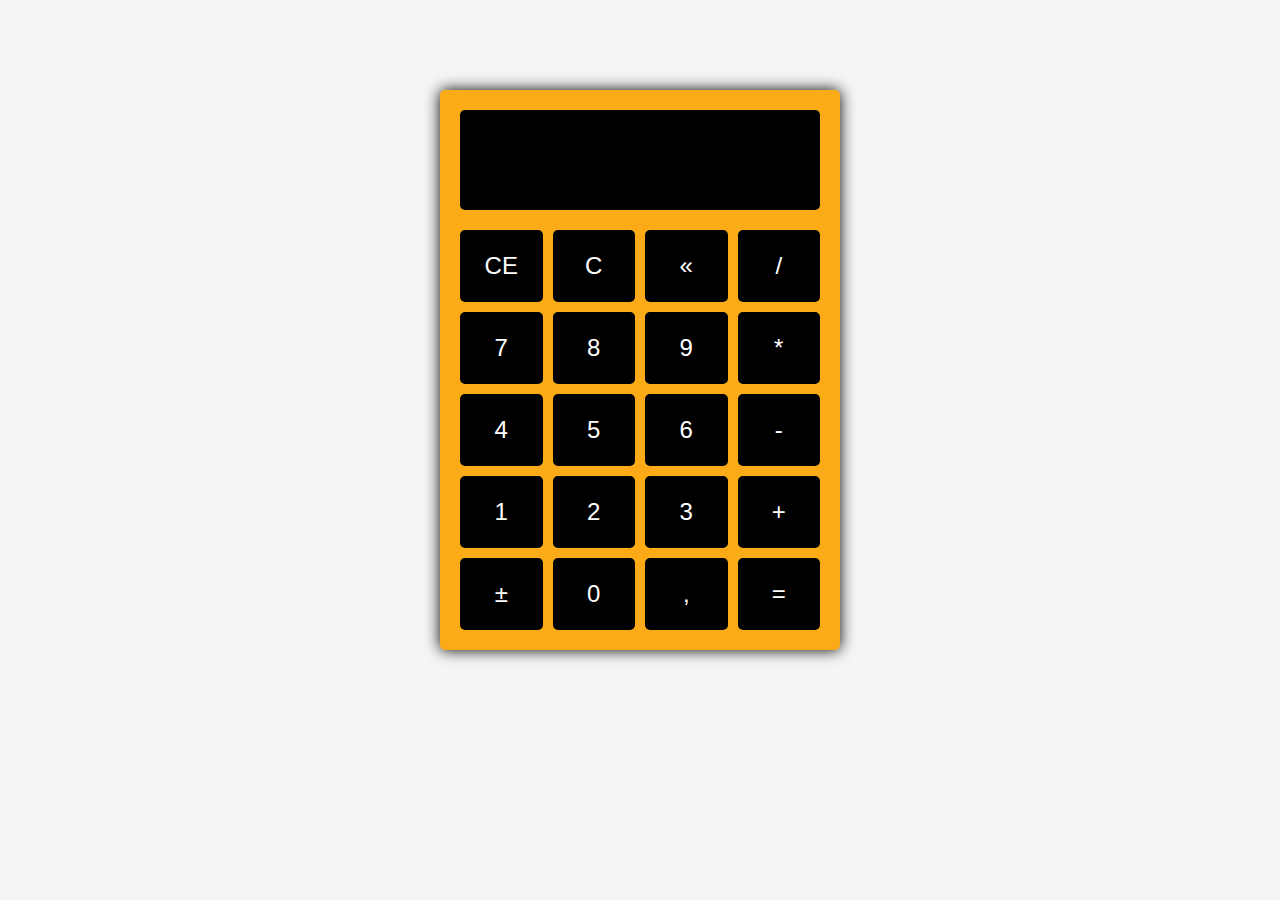
<file: Mini Projetos/calculadora/index.html>
<!DOCTYPE html>
<html lang="en">
<head>
    <meta charset="UTF-8">
    <meta http-equiv="X-UA-Compatible" content="IE=edge">
    <meta name="viewport" content="width=device-width, initial-scale=1.0">
    <link rel="stylesheet" href="style.css">
    <title>Calculadora</title>
</head>
<body>
    <div class="calculator">
        <div class="display" id="display"></div>
        <div class="calculator-buttons">
            <button id="limparDisplay">CE</button>
            <button id="limparCalculo">C</button>
            <button id="backspace">«</button>
            <button id="operadorDividir">/</button>
            <button id="tecla7">7</button>
            <button id="tecla8">8</button>
            <button id="tecla9">9</button>
            <button id="operadorMultiplicar">*</button>
            <button id="tecla4">4</button>
            <button id="tecla5">5</button>
            <button id="tecla6">6</button>
            <button id="operadorSubtrair">-</button>
            <button id="tecla1">1</button>
            <button id="tecla2">2</button>
            <button id="tecla3">3</button>
            <button id="operadorAdicionar">+</button>
            <button id="inverter">±</button>
            <button id="tecla0">0</button>
            <button id="decimal">,</button>
            <button id="igual">=</button>
        </div>
    </div>
    <script src="main.js"></script>
</body>
</html>
</file>
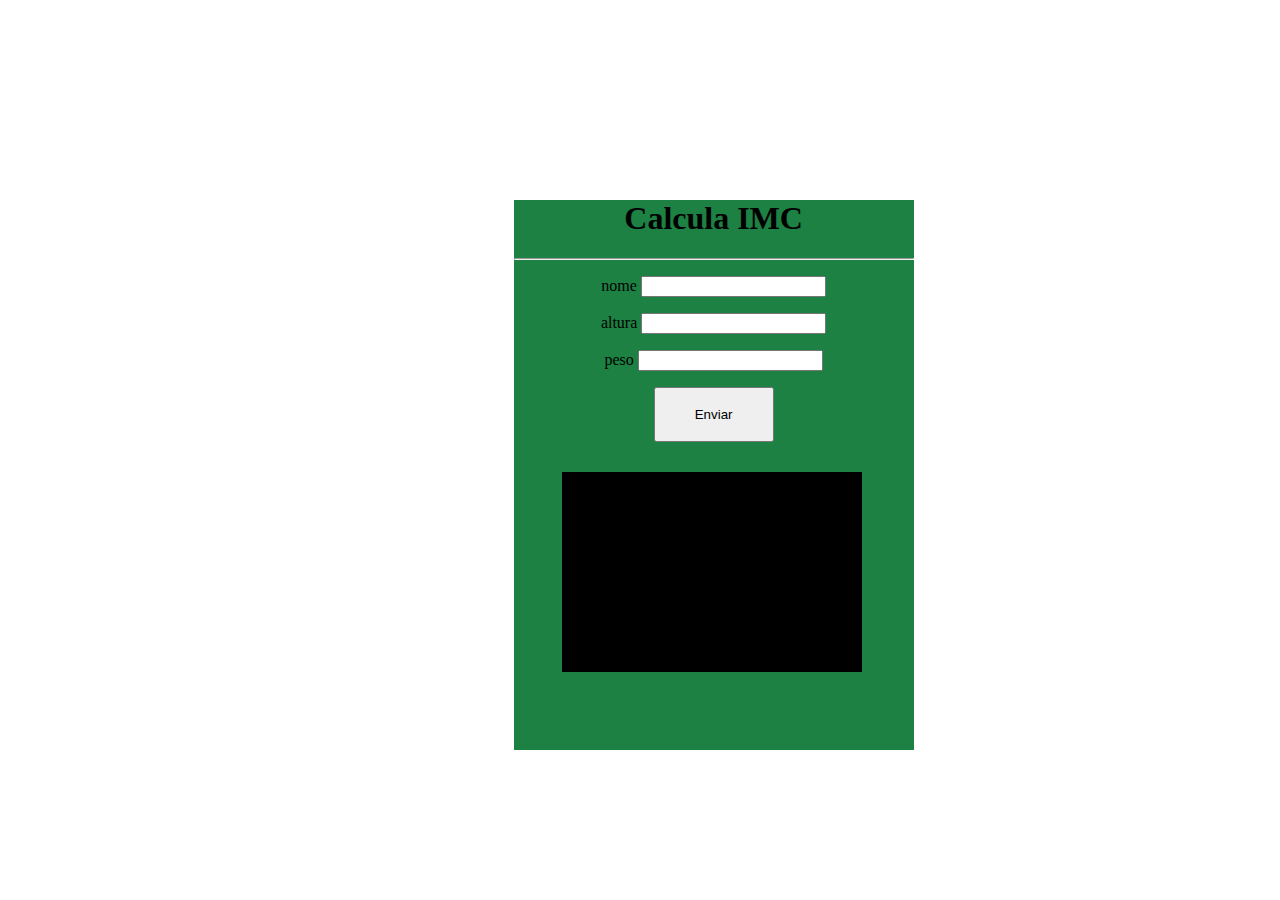
<file: Mini Projetos/calculaIMC/index.html>
<!DOCTYPE html>
<html lang="en">
<head>
    <meta charset="UTF-8">
    <meta http-equiv="X-UA-Compatible" content="IE=edge">
    <meta name="viewport" content="width=device-width, initial-scale=1.0">
    <link rel="stylesheet" href="style.css">
    <title>Calcula IMC</title>
</head>
<body>
    
    <form class="formulario">
        <h1>Calcula IMC</h1>
        <hr>
        <P>nome <input type="text" id="nome"></P>
        <P>altura <input type="number" id="altura"></P>
        <P>peso <input type="number" id="peso"></P>
        <button class="botao" id="calcular">Enviar</button>
        <div class="result" id="resultado"></div>
    </form>



    <script src="main.js"></script>
</body>
</html>
</file>
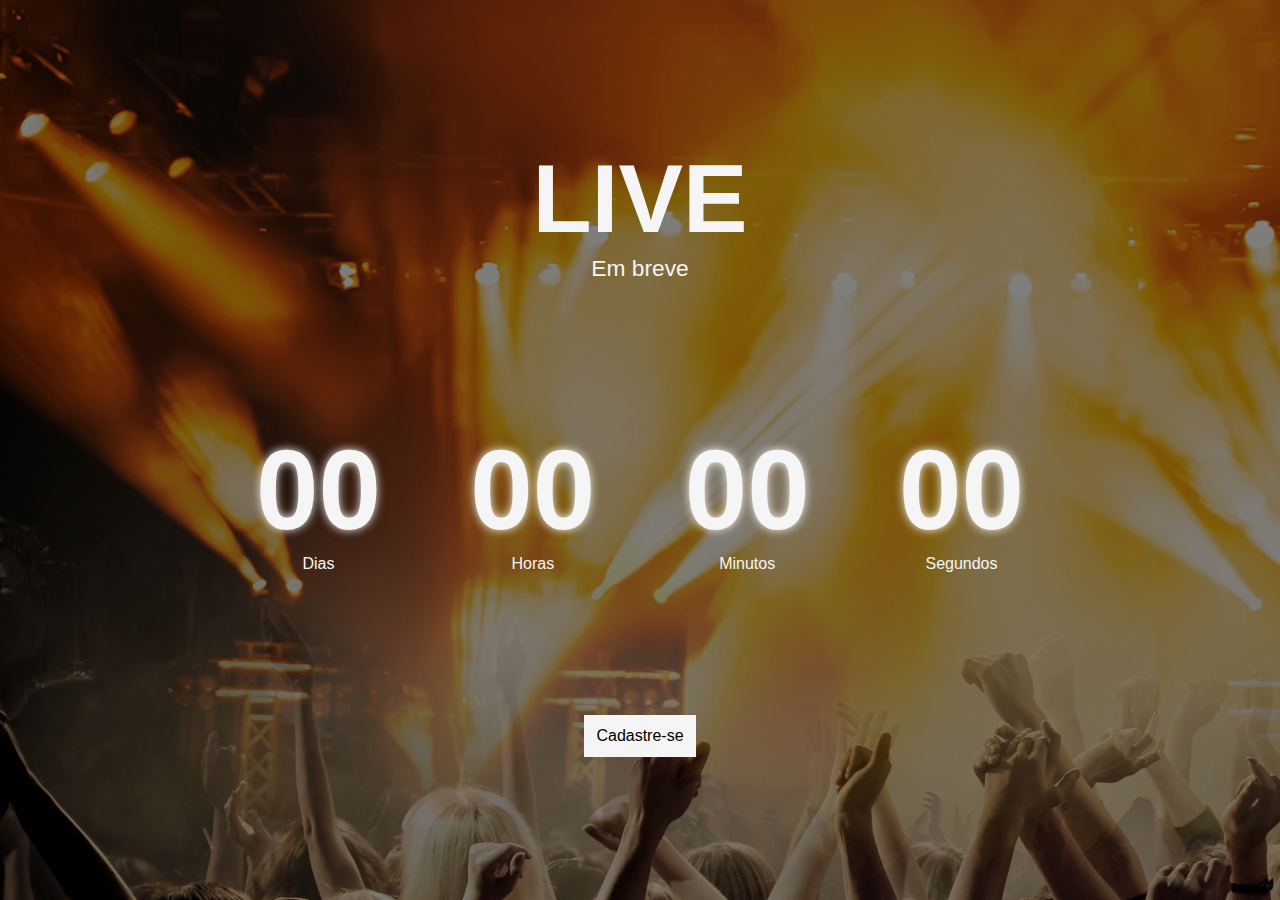
<file: Mini Projetos/countdown/index.html>
<!DOCTYPE html>
<html lang="en">
<head>
    <meta charset="UTF-8">
    <meta http-equiv="X-UA-Compatible" content="IE=edge">
    <meta name="viewport" content="width=device-width, initial-scale=1.0">
    <link rel="stylesheet" href="style.css">
    <title>countdown</title>
</head>
<body>
    <div class="container">
        <div class='title'>
            <h1>LIVE</h1>
            <p>Em breve</p>
        </div>

        <div class="countdown">
            <div >
                <h1 id="dias">00</h1>
                <p>Dias</p>
            </div>
            <div>
                <h1 id="horas">00</h1>
                <p>Horas</p>
            </div>
            <div>
                <h1  id="minutos">00</h1>
                <p>Minutos</p>
            </div>
            <div>
                <h1 id="segundos">00</h1>
                <p>Segundos</p>
            </div>
        </div>

        <div class='button'>
            <p>Cadastre-se</p>
        </div>
    </div>


    <script src="main.js"></script>
</body>
</html>
</file>
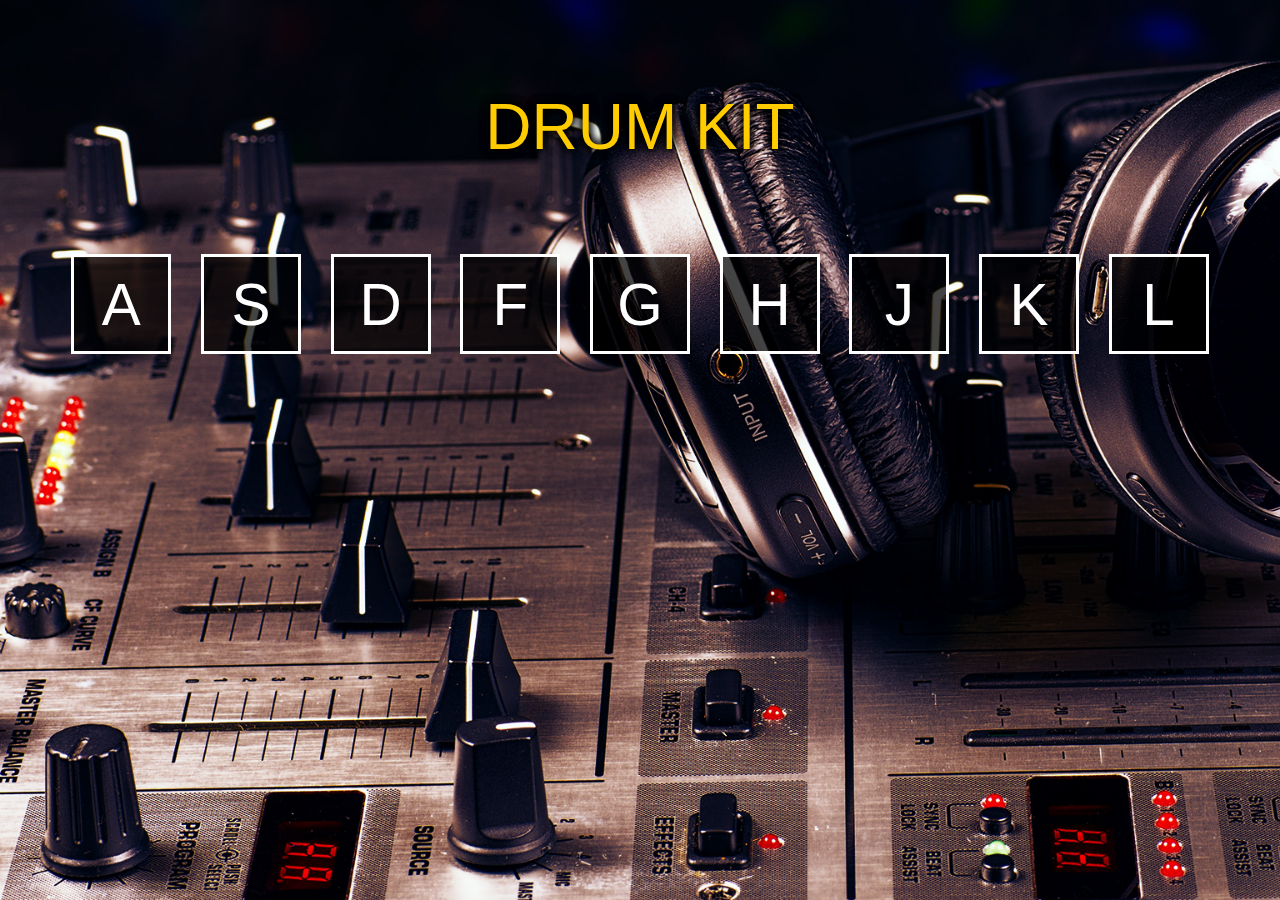
<file: Mini Projetos/drumkit/index.html>
<!DOCTYPE html>
<html lang="en">
<head>
    <meta charset="UTF-8">
    <meta http-equiv="X-UA-Compatible" content="IE=edge">
    <meta name="viewport" content="width=device-width, initial-scale=1.0">
    <link rel="stylesheet" href="style.css">
    <title>DRUM KIT</title>
</head>
<body>
    <main>
        <div class="title">DRUM KIT</div>
        <div class="container" id="container">
            <!-- <div class="key">A</div>
            <div class="key">S</div>
            <div class="key">D</div> -->
        </div>

    </main>

    <script src="main.js"></script>
</body>
</html>
</file>
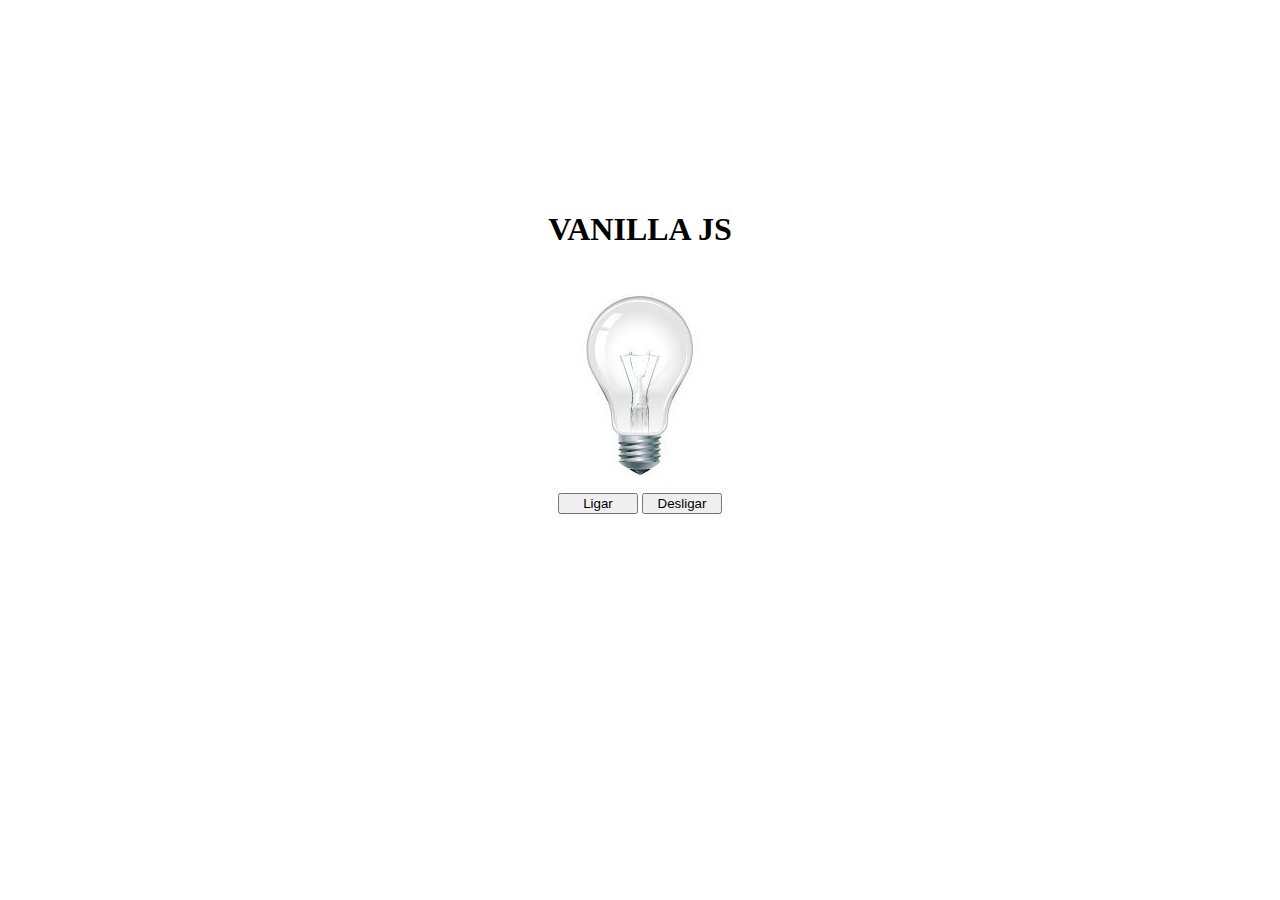
<file: Mini Projetos/lampada/index.html>
<!DOCTYPE html>
<html lang="en">
<head>
    <meta charset="UTF-8">
    <meta http-equiv="X-UA-Compatible" content="IE=edge">
    <meta name="viewport" content="width=device-width, initial-scale=1.0">
    <link rel="stylesheet" href="style.css">
    <title>Lâmpada</title>
</head>
<body>
    <header><h1>VANILLA JS</h1></header>
    <main>
    <div>
        <img src="imgs/desligada.jpg" alt="Lâmpada desligada" id="lamp">
    </div>
    <div>
        <button id="turnOn">Ligar</button>
        <button id="turnOff">Desligar</button>
    </div>
</main>
    <script src="main.js"></script>
</body>
</html>
</file>
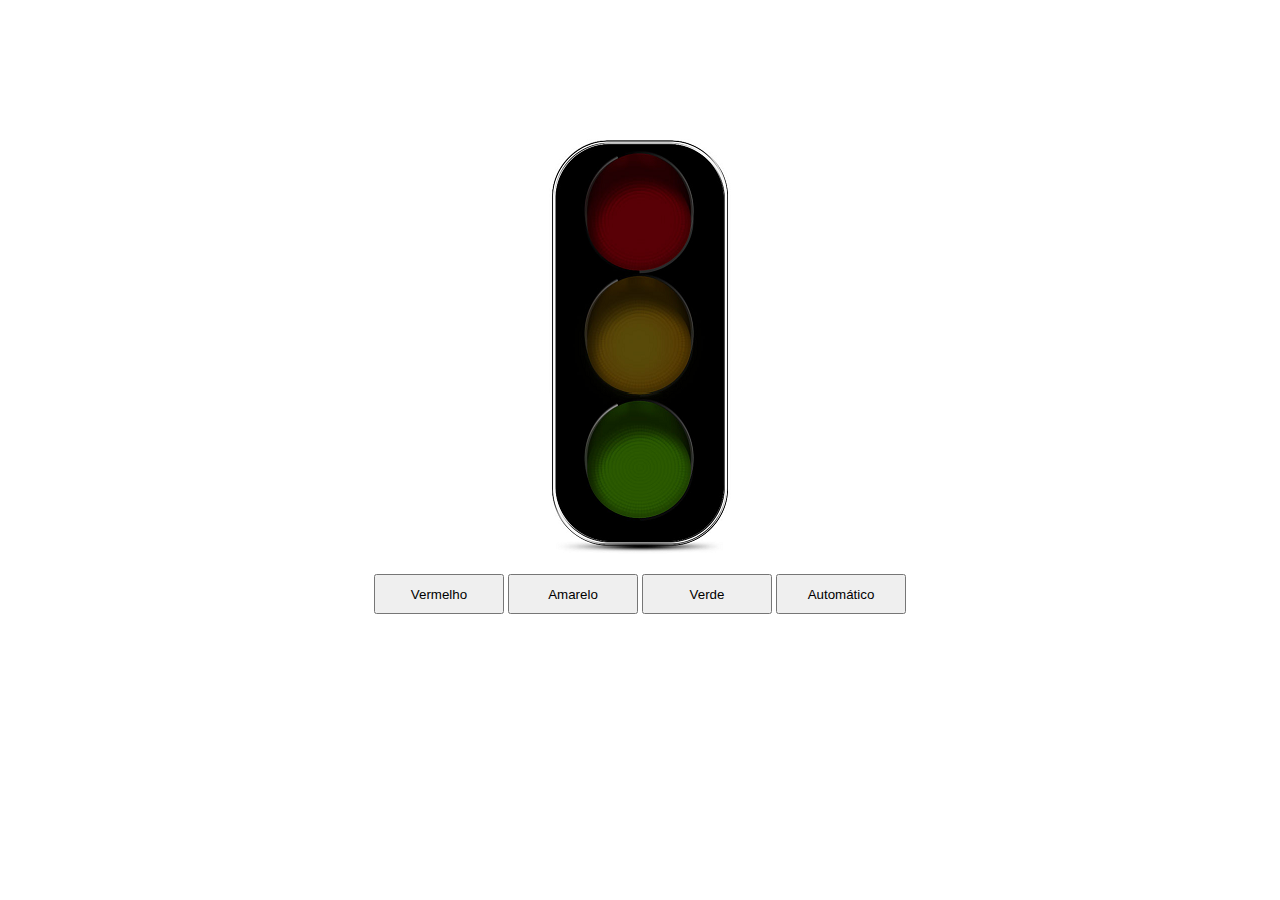
<file: Mini Projetos/semaforo/index.html>
<!DOCTYPE html>
<html lang="en">
<head>
    <meta charset="UTF-8">
    <meta http-equiv="X-UA-Compatible" content="IE=edge">
    <meta name="viewport" content="width=device-width, initial-scale=1.0">
    <link rel="stylesheet" href="style.css">
    <title>Semaforo</title>
</head>
<body>
    <main>
    <div class="div">
        <img src="imgs/desligado.png" alt="semaforo" id="semaforo">
    </div>
    <div id="buttons">
        <button id="red">Vermelho</button>
        <button id="yellow">Amarelo</button>
        <button id="green">Verde</button>
        <button id="automatic">Automático</button>
    </div>
</main>
<script src="main.js"></script>
</body>
</html>
</file>
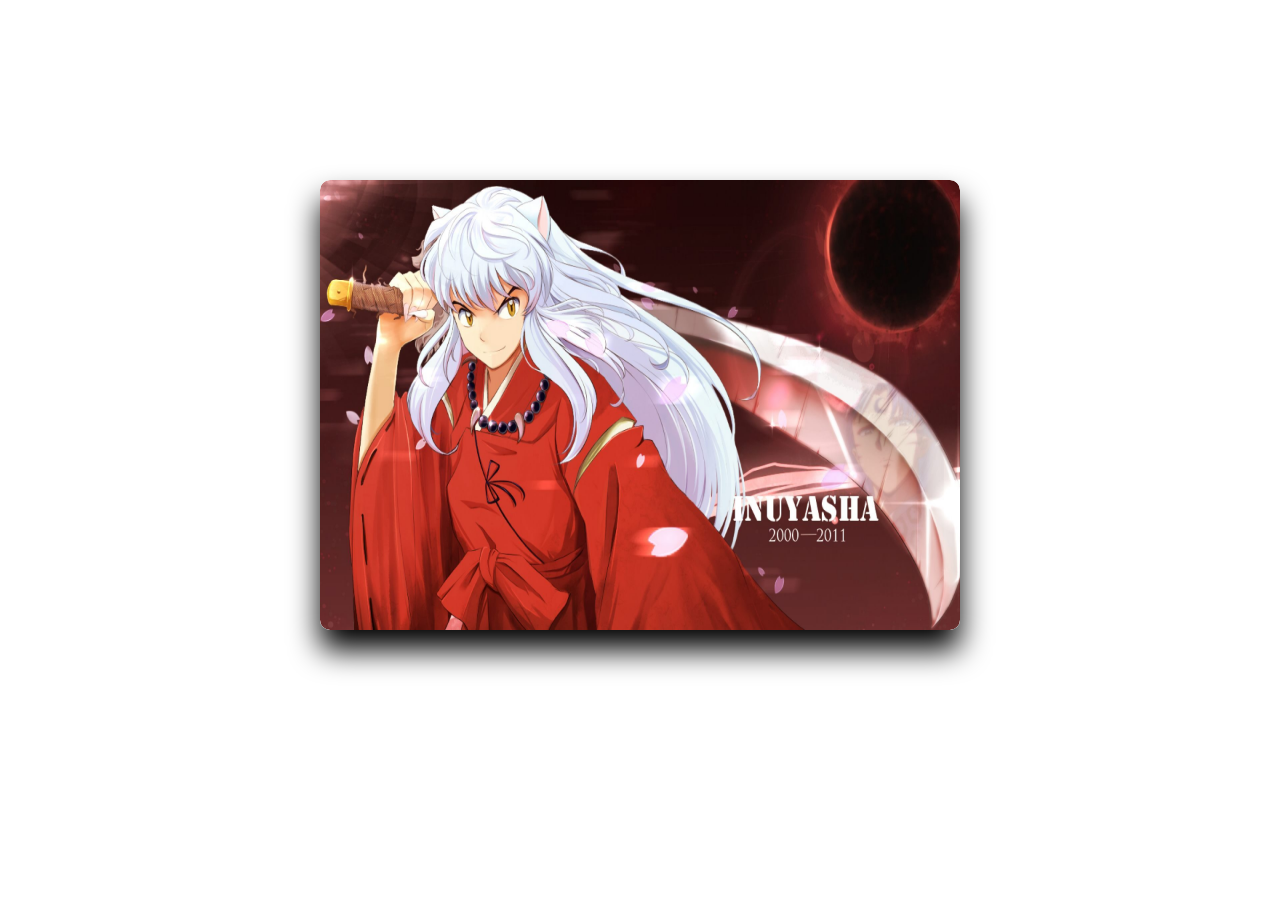
<file: Mini Projetos/slideshow/index.html>
<!DOCTYPE html>
<html lang="en">
<head>
    <meta charset="UTF-8">
    <meta http-equiv="X-UA-Compatible" content="IE=edge">
    <meta name="viewport" content="width=device-width, initial-scale=1.0">
    <link rel="stylesheet" href="style.css">
    <title>SlideShow</title>
</head>
<body>
    
    <div class="container-slide">
        <div class="action-button" id="previous">&laquo;</div>
        <div class="container-items"></div>
        <div class="action-button" id="next">&raquo;</div>
    </div>



    <script src="main.js"></script>
</body>
</html>
</file>
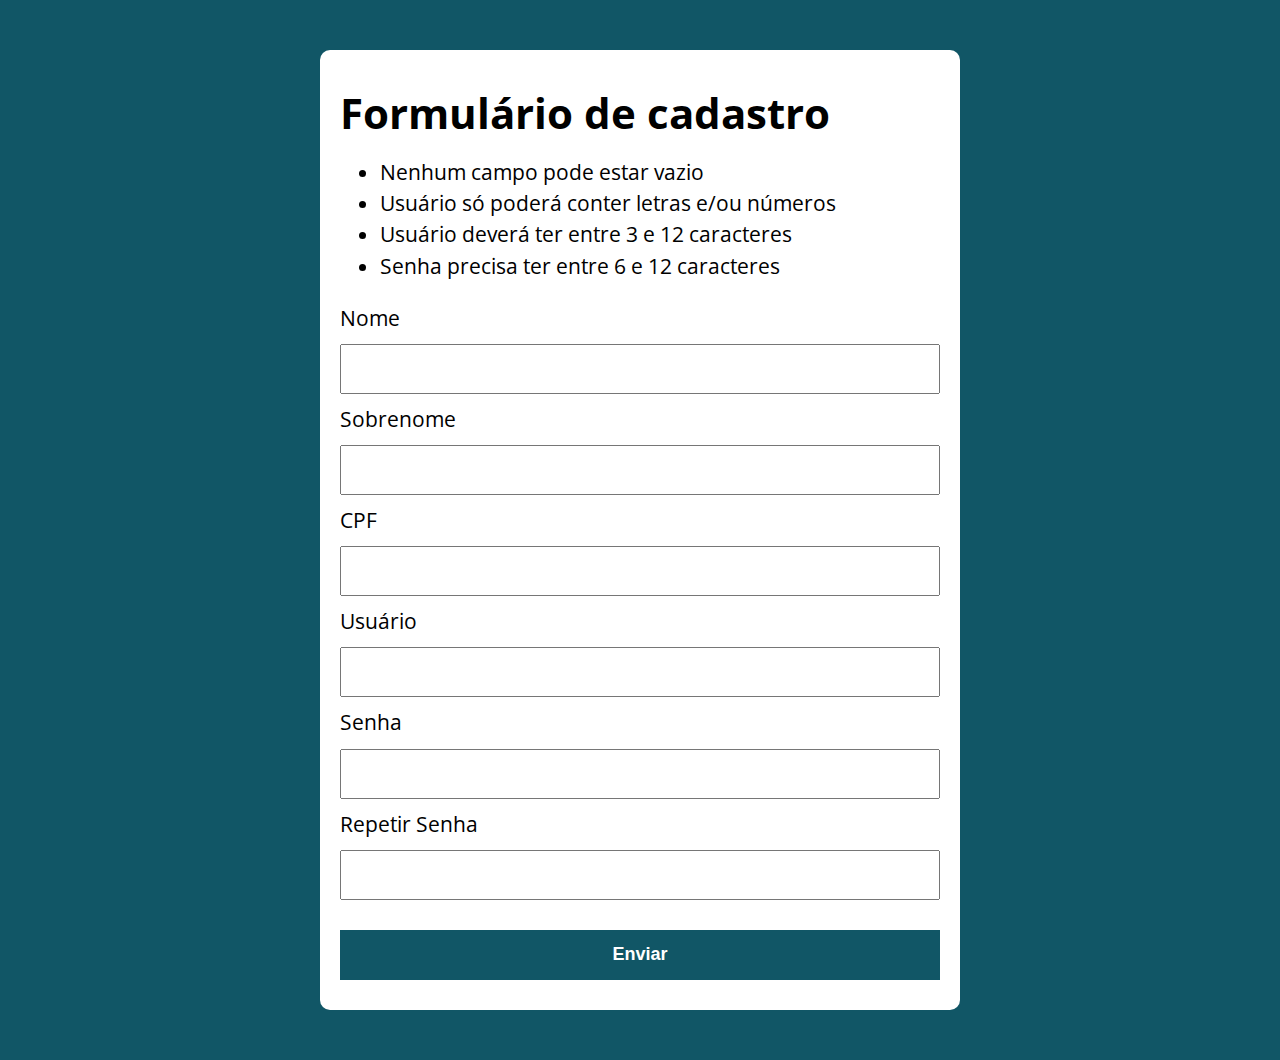
<file: Mini Projetos/validaForm/index.html>
<!DOCTYPE html>
<html lang="pt-BR">

<head>
  <meta charset="UTF-8">
  <meta name="viewport" content="width=device-width, initial-scale=1.0">
  <meta http-equiv="X-UA-Compatible" content="ie=edge">
  <title>Modelo</title>
  <link rel="stylesheet" href="./assets/css/style.css">
</head>

<body>

  <section class="container">
    <h1>Formulário de cadastro</h1>
    <ul>
      <li>Nenhum campo pode estar vazio</li>
      <li>Usuário só poderá conter letras e/ou números</li>
      <li>Usuário deverá ter entre 3 e 12 caracteres</li>
      <li>Senha precisa ter entre 6 e 12 caracteres</li>
    </ul>
    
    <form action="/" method="POST" class='formulario'>
      <label>Nome</label>
      <input type="text" class="nome validar">
      <label>Sobrenome</label>
      <input type="text" class="sobrenome validar">
      <label>CPF</label>
      <input type="text" class="cpf validar">
      <label>Usuário</label>
      <input type="text" class="usuario validar">
      <label>Senha</label>
      <input type="password" class="senha validar">
      <label>Repetir Senha</label>
      <input type="password" class="repetir-senha validar">
      <button type="submit">Enviar</button>
    </form>
  </section>

  <script src="./assets/js/validaCPF.js"></script>
  <script src="./assets/js/main.js"></script>
</body>

</html>
</file>
<file: Mini Projetos/calculadora/style.css>
* {
    margin: 0;
    padding: 0;
    box-sizing: border-box;
}

body{
    background-color: whitesmoke;
    padding: 90px 0;
}

.calculator {
    width: 400px;
    margin: 0 auto;
    background-color: #FBAB18;
    padding: 20px;
    border-radius: 5px;
    box-shadow: 0 0 15px black;
}

.display{
    display: flex;
    justify-content: flex-end;
    width: 100%;
    height: 100px;
    margin-bottom: 20px;
    padding: 15px;
    background-color: black;
    color: white;
    font: normal 4rem serif;
    overflow: hidden;
    border-radius: 5px;
}

.calculator-buttons{
    display: grid;
    grid-template-columns: 1fr 1fr 1fr 1fr;
    grid-gap: 10px;
}

.calculator button{
    background-color: black;
    color: white;
    padding: 20px;
    border-radius: 5px;
    font-size: 1.5rem;
    outline: none;
    cursor: pointer;
    border: 2px solid black;
}

button:hover{
    background-color: #FBAB18;
    color: black;
}
</file>
<file: Mini Projetos/calculaIMC/style.css>
.formulario{
    height: 550px;
    width: 400px;
    align-items: center;
    text-align: center;
    margin: 200px 60% 0 40%;
    background-color: rgb(28, 129, 67);
}

.botao{
    width: 30%;
    height: 10%;
    align-items: center;
}

.result {
    margin: 30px 30px 30px 48px;
    align-items: center;
    width: 300px;
    height: 200px;
    padding: 10px 10px 10px 10px;
    box-sizing: border-box;
    user-select: none;
    color: rgb(28, 129, 67) ;
    background-color: black;
}
</file>
<file: Mini Projetos/countdown/style.css>
*{
    margin:0;
    padding: 0;
    box-sizing: border-box;
}

body{
    background-image: url('img/bg.jpg');
    color: whitesmoke;
    font-family: 'Montserrat', sans-serif;
    user-select: none;
}

.container{
    display: flex;
    flex-direction: column;
    width: 100vw;
    height: 100vh;
    align-items: center;
    justify-content: space-evenly;
    text-align: center;
    background-color: #00000080;
}

.title {
    font-size: calc(10px + 3vw);
}

.title p {
    font-size: calc(10px + 1vw);
}

.countdown{
    display: flex;
    width: 60vw;
    justify-content: space-between;
    flex-wrap: wrap;
}

.countdown h1{
    font-size: calc(10px + 8vw);
    text-shadow: 0 0 10px  whitesmoke;
}

.button{
    background-color: whitesmoke;
    color: black;
    padding: 10px;
    cursor: pointer;
    border: solid 2px whitesmoke;
}

.button:hover {
    background-color: black;
    color: whitesmoke;
}
</file>
<file: Mini Projetos/drumkit/style.css>
* {
    margin: 0;
    padding: 0;
    box-sizing: border-box;
}

body {
    background-image: url('img/back.jpg');
    background-size: cover ;
    width: 100vw;
    height: 100vh;
    font-family: 'Open Sans', sans-serif;
}

main{
    display: flex;
    flex-direction: column;
}

.title {
    color: #ffcc00;
    margin: 10vh auto;
    font-size: 5vw;
    text-shadow: 0 0 10px black,
                 0 0 10px black,
                 0 0 10px black;
}   

.container {
    width: 90vw;
    height: 100px;
    margin: 0 auto;
    display: flex;
    align-items: center;
    justify-content: space-around;
    flex-wrap: wrap;
    gap: 15px;
}

.key{
    display: flex;
    width: 100px;
    height: 100px;
    align-items: center;
    justify-content: center;
    background-color: #000000bb;
    color: #fff;
    font-size: calc(3vw + 20px);
    border: 3px solid #fff;
    user-select: none;
    cursor: pointer;
    transition: transform .2s;
}

.key:active {
    transform: scale(1.3);
    border-color: #ffcc00 ;
    box-shadow: 0 0 50px;
}
</file>
<file: Mini Projetos/lampada/style.css>
header, main {
    display: flex;
    flex-direction: column;
    align-items: center;
}

header {
    margin-top: 15% ;
}

button {
    width: 80px;
}
</file>
<file: Mini Projetos/semaforo/style.css>
main {
    display: flex;
    flex-direction: column;
    align-items: center;
}

.div {
    margin-top: 10%;
}


button {
    width: 130px;
    height: 40px;
    margin-top: 15px;
}
</file>
<file: Mini Projetos/slideshow/style.css>
*{
    margin: 0;
    padding: 0;
}

.container-slide {
    display: flex;
    justify-content: space-between;
    width: 50vw;
    height: 50vh;
    margin: 20vh auto;
    border-radius: 10px;
    box-shadow: 0 20px 30px black;

}

.container-items{
    position: absolute;
    display: flex;
    width: 50vw;
    height: 50vh;
    border-radius: 10px;
    overflow: hidden;
}

.item{
    width: 50vw;
    height: 50vh;
    transition: all 1s;
}

.item:first-child{
    margin-left: -100%;
}

.item img {
    width: 50vw;
    height: 50vh;
    border-radius: 10px;
}

.action-button{
    display: flex;
    width: 50px;
    justify-content: center ;
    align-items: center;
    font: bold 30px sans-serif;
    z-index: 1;
    color: #00000000;
    user-select: none;
}

.action-button:hover{
    color: white;
    background-color: #00000055;
    border-radius: 10px;
    cursor: pointer;
    transition: all 1s;
}
</file>
<file: Mini Projetos/validaForm/assets/css/style.css>
@import url('https://fonts.googleapis.com/css?family=Open+Sans:400,700&display=swap');
:root {
  --primary-color: rgb(17, 86, 102);
  --primary-color-darker: rgb(9, 48, 56);
}

* {
  box-sizing: border-box;
  outline: 0;
}

body {
  margin: 0;
  padding: 0;
  background: var(--primary-color);
  font-family: 'Open sans', sans-serif;
  font-size: 1.3em;
  line-height: 1.5em;
}

.container {
  max-width: 640px;
  margin: 50px auto;
  background: #fff;
  padding: 20px;
  border-radius: 10px;
}

form input, form label, form button {
  display: block;
  width: 100%;
  margin-bottom: 10px;
}

form input {
  font-size: 24px;
  height: 50px;
  padding: 0 20px;
}

form input:focus {
  outline: 1px solid var(--primary-color);
}

form button {
  border: none;
  background: var(--primary-color);
  color: #fff;
  font-size: 18px;
  font-weight: 700;
  height: 50px;
  cursor: pointer;
  margin-top: 30px;
}

form button:hover {
  background: var(--primary-color-darker);
}
.error-text {
  font-size: 12px;
  color: red;
}
</file>
